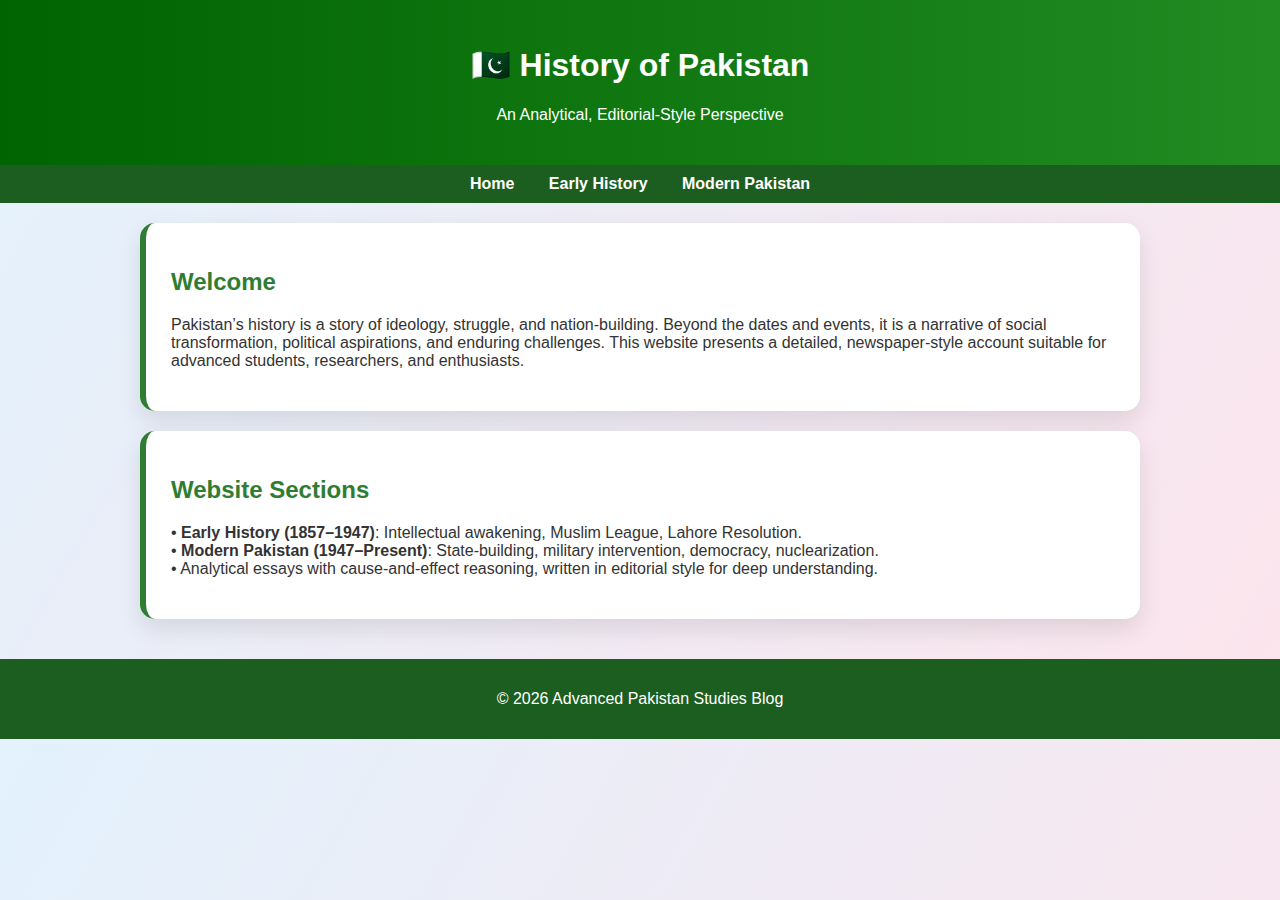
<file: index.html>
<!DOCTYPE html>
<html lang="en">
<head>
    <meta charset="UTF-8">
    <title>History of Pakistan | Analytical Blog</title>
    <link rel="stylesheet" href="style.css">
</head>
<body>

<header>
    <h1>🇵🇰 History of Pakistan</h1>
    <p>An Analytical, Editorial-Style Perspective</p>
</header>

<nav>
    <a href="index.html">Home</a>
    <a href="early-history.html">Early History</a>
    <a href="modern-history.html">Modern Pakistan</a>
</nav>

<div class="container">

    <div class="card">
        <h2>Welcome</h2>
        <p>
            Pakistan’s history is a story of ideology, struggle, and nation-building.
            Beyond the dates and events, it is a narrative of social transformation,
            political aspirations, and enduring challenges. This website presents
            a detailed, newspaper-style account suitable for advanced students,
            researchers, and enthusiasts.
        </p>
    </div>

    <div class="card">
        <h2>Website Sections</h2>
        <p>
            • <strong>Early History (1857–1947)</strong>: Intellectual awakening, Muslim League, Lahore Resolution.<br>
            • <strong>Modern Pakistan (1947–Present)</strong>: State-building, military intervention, democracy, nuclearization.<br>
            • Analytical essays with cause-and-effect reasoning, written in
            editorial style for deep understanding.
        </p>
    </div>

</div>

<footer>
    <p>© 2026 <span>Advanced Pakistan Studies Blog</span></p>
</footer>

</body>
</html>
</file>
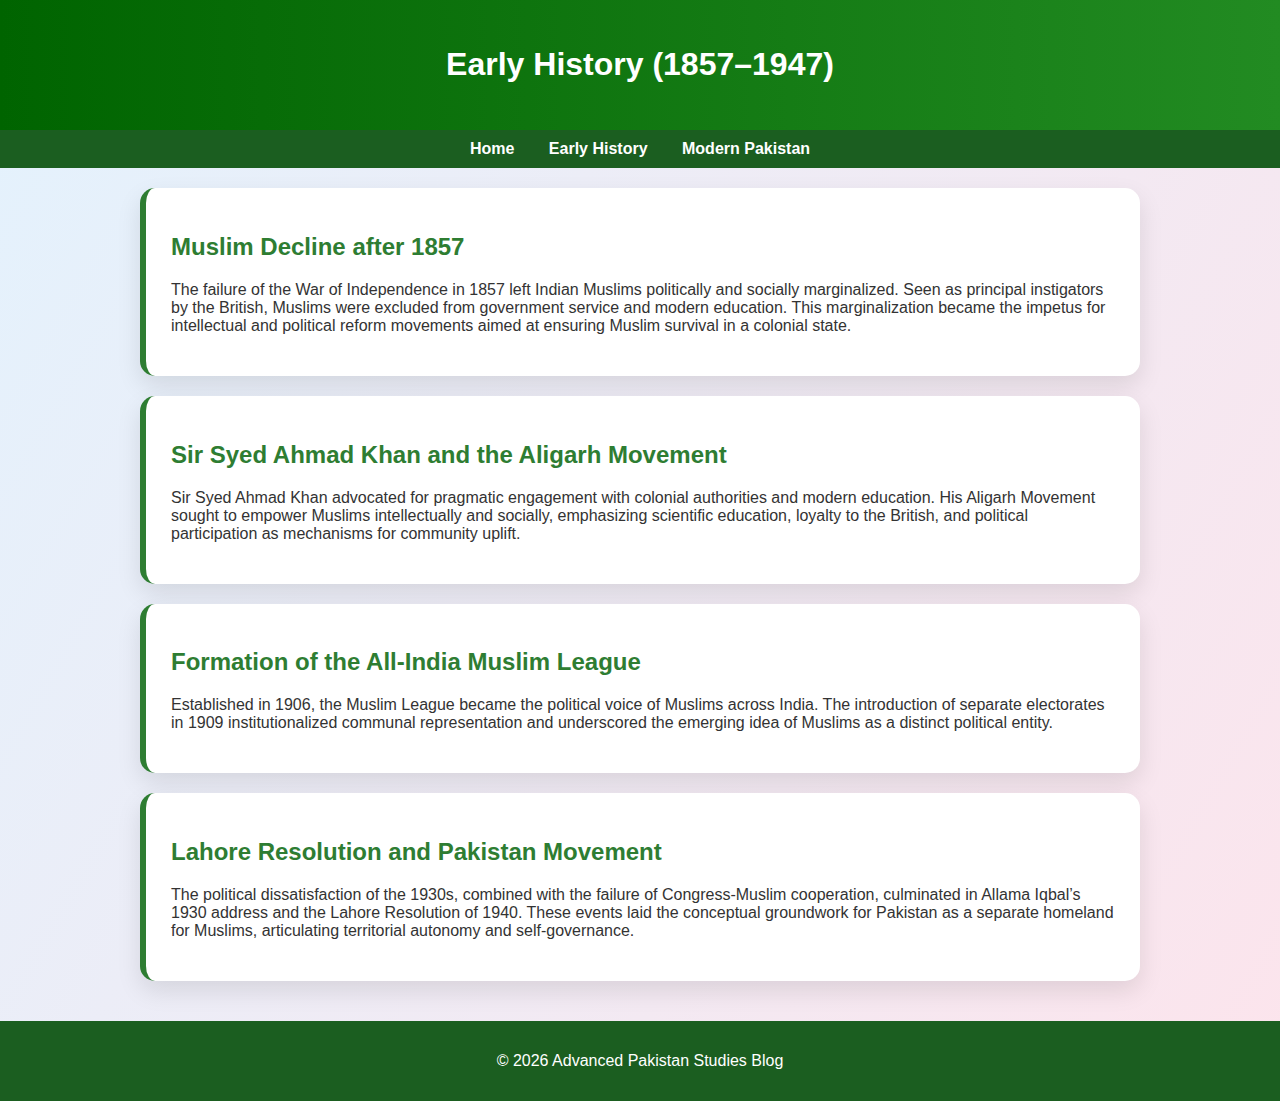
<file: early-history.html>
<!DOCTYPE html>
<html lang="en">
<head>
    <meta charset="UTF-8">
    <title>Early History of Pakistan</title>
    <link rel="stylesheet" href="style.css">
</head>
<body>

<header>
    <h1>Early History (1857–1947)</h1>
</header>

<nav>
    <a href="index.html">Home</a>
    <a href="early-history.html">Early History</a>
    <a href="modern-history.html">Modern Pakistan</a>
</nav>

<div class="container">

    <div class="card">
        <h2>Muslim Decline after 1857</h2>
        <p>
            The failure of the War of Independence in 1857 left Indian Muslims politically
            and socially marginalized. Seen as principal instigators by the British,
            Muslims were excluded from government service and modern education.
            This marginalization became the impetus for intellectual and political
            reform movements aimed at ensuring Muslim survival in a colonial state.
        </p>
    </div>

    <div class="card">
        <h2>Sir Syed Ahmad Khan and the Aligarh Movement</h2>
        <p>
            Sir Syed Ahmad Khan advocated for pragmatic engagement with colonial
            authorities and modern education. His Aligarh Movement sought to
            empower Muslims intellectually and socially, emphasizing scientific
            education, loyalty to the British, and political participation as
            mechanisms for community uplift.
        </p>
    </div>

    <div class="card">
        <h2>Formation of the All-India Muslim League</h2>
        <p>
            Established in 1906, the Muslim League became the political voice of
            Muslims across India. The introduction of separate electorates in 1909
            institutionalized communal representation and underscored the emerging
            idea of Muslims as a distinct political entity.
        </p>
    </div>

    <div class="card">
        <h2>Lahore Resolution and Pakistan Movement</h2>
        <p>
            The political dissatisfaction of the 1930s, combined with the failure of
            Congress-Muslim cooperation, culminated in Allama Iqbal’s 1930 address
            and the Lahore Resolution of 1940. These events laid the conceptual
            groundwork for Pakistan as a separate homeland for Muslims, articulating
            territorial autonomy and self-governance.
        </p>
    </div>

</div>

<footer>
    <p>© 2026 Advanced Pakistan Studies Blog</p>
</footer>

</body>
</html>
</file>
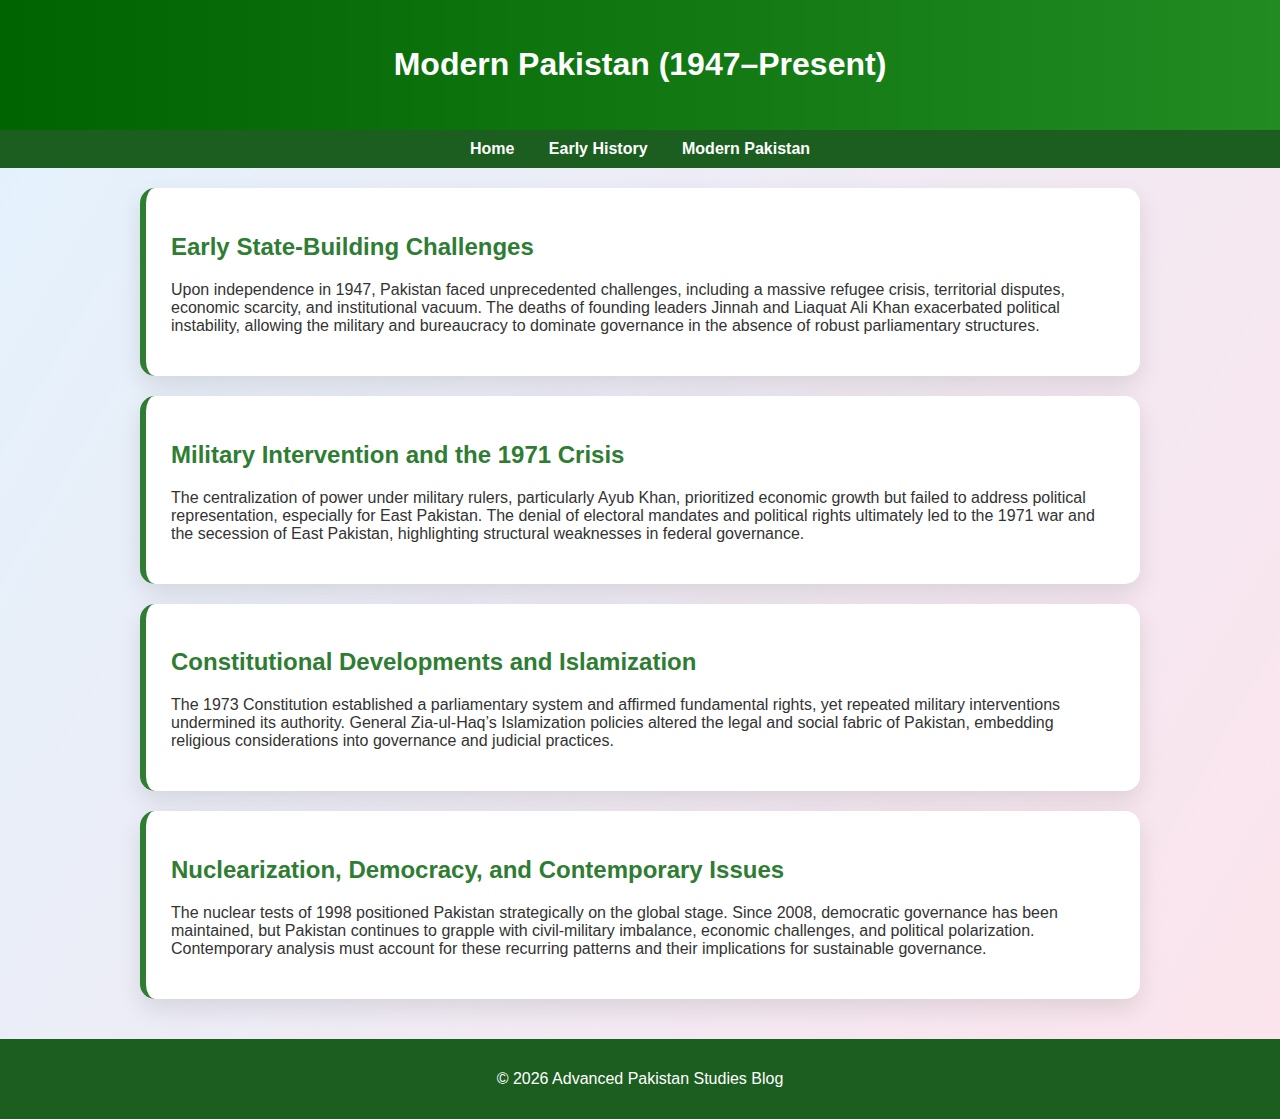
<file: modern-history.html>
<!DOCTYPE html>
<html lang="en">
<head>
    <meta charset="UTF-8">
    <title>Modern Pakistan</title>
    <link rel="stylesheet" href="style.css">
</head>
<body>

<header>
    <h1>Modern Pakistan (1947–Present)</h1>
</header>

<nav>
    <a href="index.html">Home</a>
    <a href="early-history.html">Early History</a>
    <a href="modern-history.html">Modern Pakistan</a>
</nav>

<div class="container">

    <div class="card">
        <h2>Early State-Building Challenges</h2>
        <p>
            Upon independence in 1947, Pakistan faced unprecedented challenges,
            including a massive refugee crisis, territorial disputes, economic scarcity,
            and institutional vacuum. The deaths of founding leaders Jinnah and Liaquat
            Ali Khan exacerbated political instability, allowing the military and
            bureaucracy to dominate governance in the absence of robust parliamentary
            structures.
        </p>
    </div>

    <div class="card">
        <h2>Military Intervention and the 1971 Crisis</h2>
        <p>
            The centralization of power under military rulers, particularly Ayub Khan,
            prioritized economic growth but failed to address political representation,
            especially for East Pakistan. The denial of electoral mandates and
            political rights ultimately led to the 1971 war and the secession of
            East Pakistan, highlighting structural weaknesses in federal governance.
        </p>
    </div>

    <div class="card">
        <h2>Constitutional Developments and Islamization</h2>
        <p>
            The 1973 Constitution established a parliamentary system and affirmed
            fundamental rights, yet repeated military interventions undermined its
            authority. General Zia-ul-Haq’s Islamization policies altered the legal
            and social fabric of Pakistan, embedding religious considerations into
            governance and judicial practices.
        </p>
    </div>

    <div class="card">
        <h2>Nuclearization, Democracy, and Contemporary Issues</h2>
        <p>
            The nuclear tests of 1998 positioned Pakistan strategically on the global
            stage. Since 2008, democratic governance has been maintained, but Pakistan
            continues to grapple with civil-military imbalance, economic challenges,
            and political polarization. Contemporary analysis must account for these
            recurring patterns and their implications for sustainable governance.
        </p>
    </div>

</div>

<footer>
    <p>© 2026 Advanced Pakistan Studies Blog</p>
</footer>

</body>
</html>
</file>
<file: style.css>
body {
    margin: 0;
    font-family: 'Segoe UI', Tahoma, sans-serif;
    background: linear-gradient(120deg, #e3f2fd, #fce4ec);
    color: #333;
}

header {
    background: linear-gradient(90deg, #006400, #228B22);
    color: white;
    padding: 25px;
    text-align: center;
}

nav {
    background: #1b5e20;
    padding: 10px;
    text-align: center;
}

nav a {
    color: white;
    margin: 0 15px;
    text-decoration: none;
    font-weight: bold;
}

nav a:hover {
    text-decoration: underline;
}

.container {
    max-width: 1000px;
    margin: auto;
    padding: 20px;
}

.card {
    background: white;
    border-radius: 15px;
    padding: 25px;
    margin-bottom: 20px;
    box-shadow: 0 10px 25px rgba(0,0,0,0.1);
    border-left: 6px solid #2e7d32;
}

.card h2 {
    color: #2e7d32;
}

footer {
    background: #1b5e20;
    color: white;
    text-align: center;
    padding: 15px;
}
</file>
